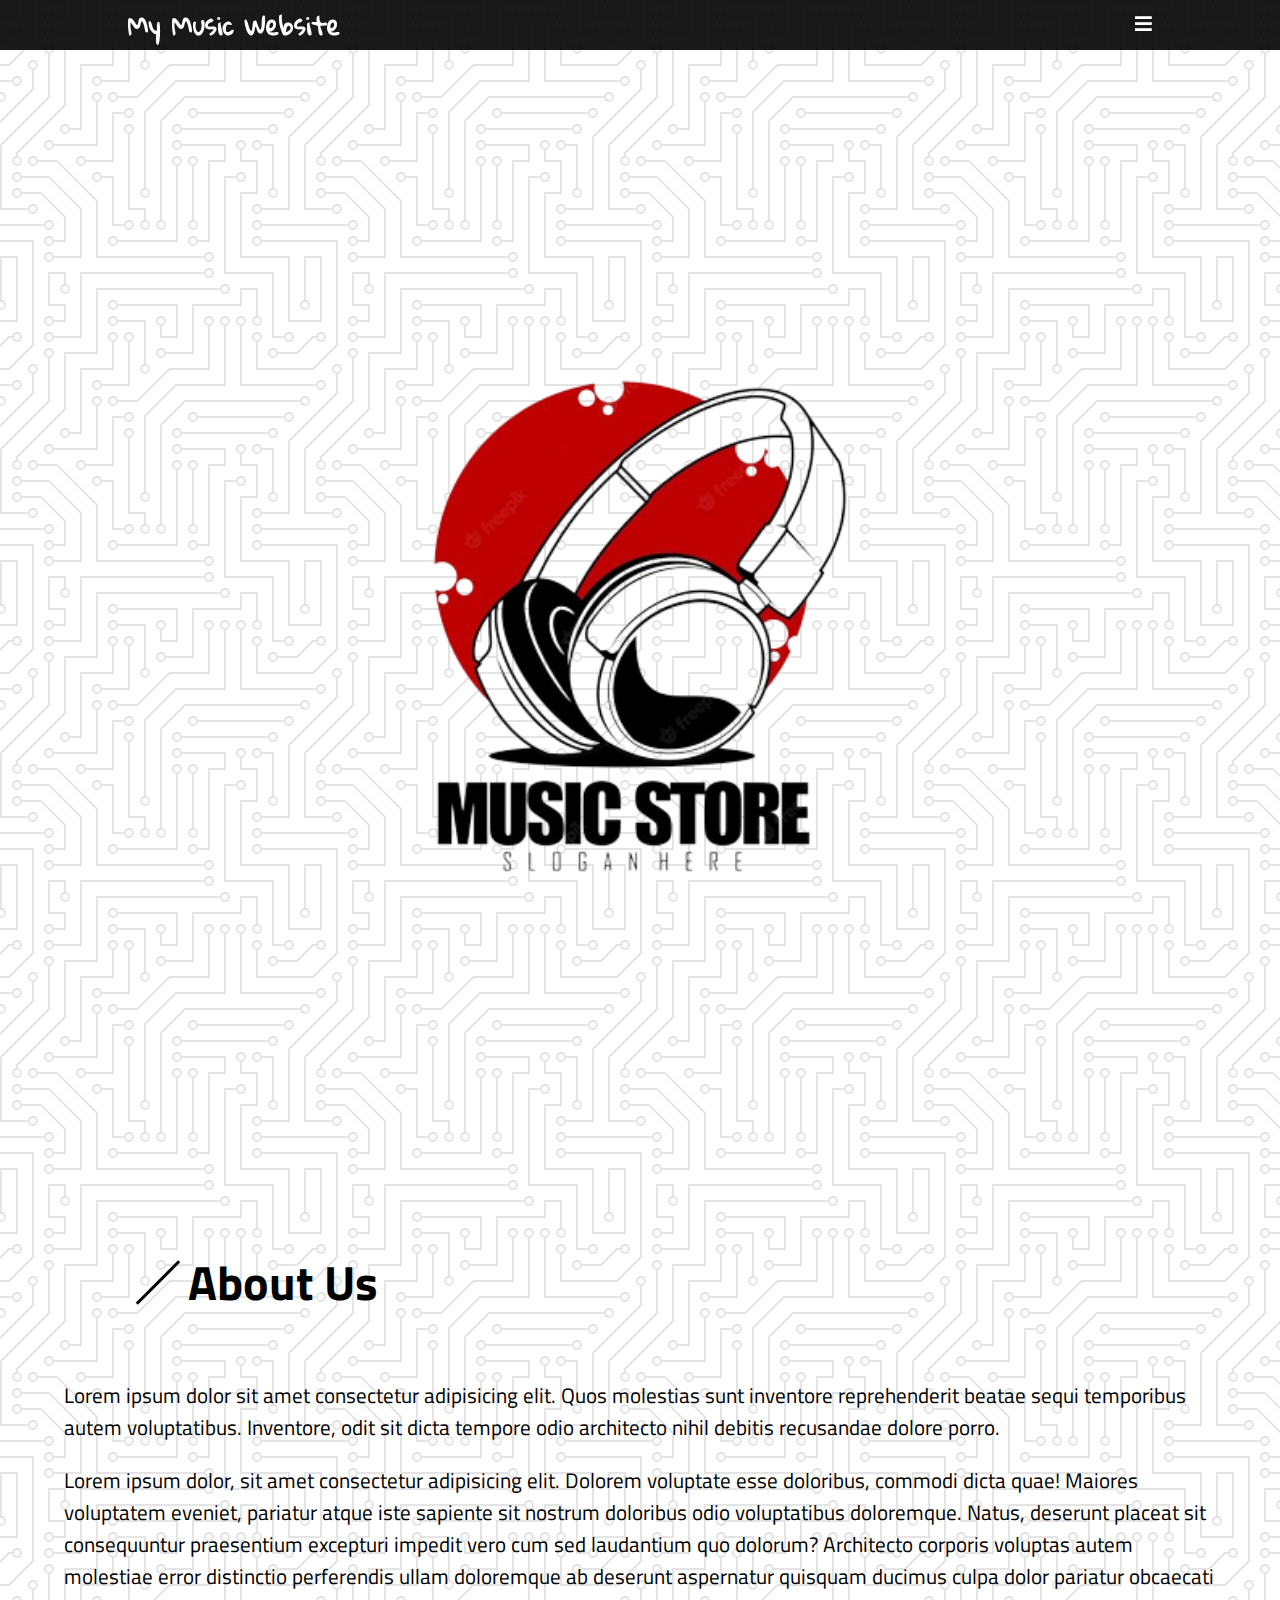
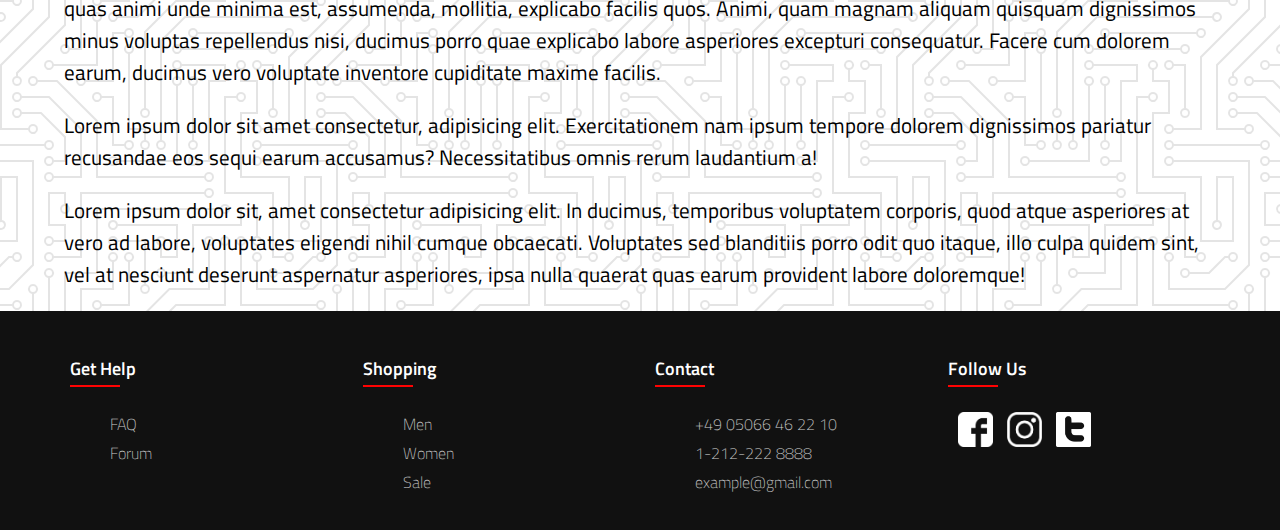
<file: about.html>
<!DOCTYPE html>
<html lang="en">
<head>
    <meta charset="UTF-8">
    <meta http-equiv="X-UA-Compatible" content="IE=edge">
    <meta name="viewport" content="width=device-width, initial-scale=1.0">
    <link rel="stylesheet" href="about.css">
    <link rel="stylesheet" href="nav.css">
    <link rel="stylesheet" href="footer.css">
    <link rel="stylesheet" href="https://cdnjs.cloudflare.com/ajax/libs/font-awesome/5.10.2/css/all.min.css"/>
    <title>About Us</title>
</head>
<body>
    <!-- Navbar -->
    <nav class="nav-bar">
        <h2>My Music Website</h2>
        <ul class="nav-menu">
            <li><a href="login.html" class="nav-item">Log In</a></li>
            <li><a href="registration.html" class="nav-item">Register</a></li>
            <li><a href="shop.html" class="nav-item">Shop</a></li>
            <li><a href="about.html" class="nav-item">About Us</a></li>
            <li><a href="index.html"><i class="fas fa-home"></i></a></li>
        </ul>
        <div class="hamburger-menu">
            <i class="fas fa-bars"></i>
        </div>
    </nav>
    <!-- Section -->
    <div class="section-wrapper">
        <div class="section">
            <img src="Images/about.png" alt="About Us">
            <div class="description">
                <div class="section-title">
                    <span class="slash"></span>
                    <h2 class="title">About Us</h2>
                </div>
                <P>Lorem ipsum dolor sit amet consectetur adipisicing elit. Quos molestias sunt inventore reprehenderit beatae sequi temporibus autem voluptatibus. Inventore, odit sit dicta tempore odio architecto nihil debitis recusandae dolore porro.</P>
                <p>Lorem ipsum dolor, sit amet consectetur adipisicing elit. Dolorem voluptate esse doloribus, commodi dicta quae! Maiores voluptatem eveniet, pariatur atque iste sapiente sit nostrum doloribus odio voluptatibus doloremque. Natus, deserunt placeat sit consequuntur praesentium excepturi impedit vero cum sed laudantium quo dolorum? Architecto corporis voluptas autem molestiae error distinctio perferendis ullam doloremque ab deserunt aspernatur quisquam ducimus culpa dolor pariatur obcaecati quas animi unde minima est, assumenda, mollitia, explicabo facilis quos. Animi, quam magnam aliquam quisquam dignissimos minus voluptas repellendus nisi, ducimus porro quae explicabo labore asperiores excepturi consequatur. Facere cum dolorem earum, ducimus vero voluptate inventore cupiditate maxime facilis.</p>
                <p>Lorem ipsum dolor sit amet consectetur, adipisicing elit. Exercitationem nam ipsum tempore dolorem dignissimos pariatur recusandae eos sequi earum accusamus? Necessitatibus omnis rerum laudantium a!</p>
                <p>Lorem ipsum dolor sit, amet consectetur adipisicing elit. In ducimus, temporibus voluptatem corporis, quod atque asperiores at vero ad labore, voluptates eligendi nihil cumque obcaecati. Voluptates sed blanditiis porro odit quo itaque, illo culpa quidem sint, vel at nesciunt deserunt aspernatur asperiores, ipsa nulla quaerat quas earum provident labore doloremque!</p>
            </div>
        </div>
    </div>
    <!-- Footer -->
    <footer class="footer">
        <div class="container">
            <div class="row">
                <div class="footer-col">
                    <h4>Get Help</h4>
                    <ul>
                        <li><a href="#">FAQ</a></li>
                        <li><a href="#">Forum</a></li>
                    </ul>
                </div>
                <div class="footer-col">
                    <h4>Shopping</h4>
                    <ul>
                        <li><a href="#">Men</a></li>
                        <li><a href="#">Women</a></li>
                        <li><a href="#">Sale</a></li>
                    </ul>
                </div>
                <div class="footer-col">
                    <h4>Contact</h4>
                    <ul>
                        <li><a href="#">+49 05066 46 22 10</a></li>
                        <li><a href="#">1-212-222 8888</a></li>
                        <li><a href="#">example@gmail.com</a></li>
                    </ul>
                </div>
                <div class="footer-col">
                    <h4>Follow Us</h4>
                    <div class="social-links">
                        <img src="Images/Social media/fb.png" alt="" class="social-media">
                        <img src="Images/Social media/insta.png" alt="" class="social-media">
                        <img src="Images/Social media/twitter.png" alt="" class="social-media">
                    </div>
                </div>
            </div>
        </div>
    </footer>
    <!-- Script -->
    <script src="script.js"></script>
</body>
</html>
</file>
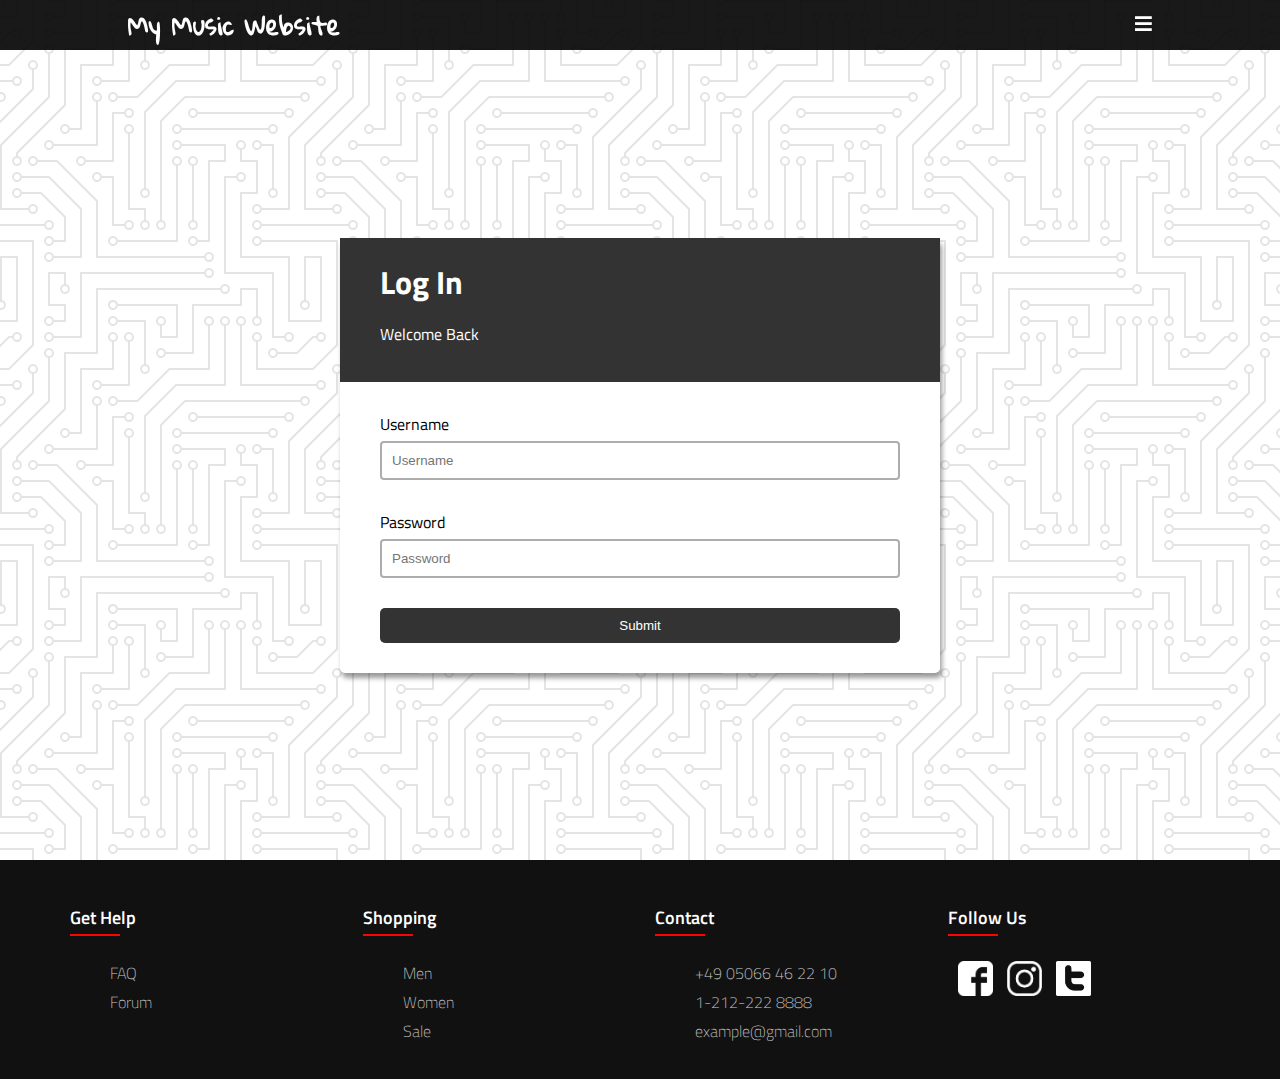
<file: login.html>
<!DOCTYPE html>
<html lang="en">
<head>
    <meta charset="UTF-8">
    <meta http-equiv="X-UA-Compatible" content="IE=edge">
    <meta name="viewport" content="width=device-width, initial-scale=1.0">
    <link rel="stylesheet" href="login.css">
    <link rel="stylesheet" href="nav.css">
    <link rel="stylesheet" href="footer.css">
    <link rel="stylesheet" href="https://cdnjs.cloudflare.com/ajax/libs/font-awesome/5.10.2/css/all.min.css"/>
    <title>Document</title>
</head>
<body>
     <!-- Navbar -->
    <nav class="nav-bar">
            <h2>My Music Website</h2>
            <ul class="nav-menu">
                <li><a href="login.html" class="nav-item">Log In</a></li>
                <li><a href="registration.html" class="nav-item">Register</a></li>
                <li><a href="shop.html" class="nav-item">Shop</a></li>
                <li><a href="about.html" class="nav-item">About Us</a></li>
                <li><a href="index.html"><i class="fas fa-home"></i></a></li>
            </ul>
            <div class="hamburger-menu">
                <i class="fas fa-bars"></i>
            </div>
    </nav>    
    <!-- Login Form-->
    <div class="form-wrapper">
        <div class="form-container">
            <div class="header">
                <h2>Log In</h2>
                <p>Welcome Back</p>
            </div>
            <form action="" class="form" id="form">
                <div class="form-control ">
                    <label for="">Username</label>
                    <input type="text" placeholder="Username" id="username">
                    <i class="fas fa-check-circle"></i>
                    <i class="fas fa-exclamation-circle"></i>
                </div>
                <div class="form-control">
                    <label for="">Password</label>
                    <input type="password" placeholder="Password" id="password">
                    <i class="fas fa-check-circle"></i>
                    <i class="fas fa-exclamation-circle"></i>
                </div>
                <button>Submit</button>
            </form>
        </div>
    </div>
    <!-- Footer -->
    <footer class="footer">
        <div class="container">
            <div class="row">
                <div class="footer-col">
                    <h4>Get Help</h4>
                    <ul>
                        <li><a href="#">FAQ</a></li>
                        <li><a href="#">Forum</a></li>
                    </ul>
                </div>
                <div class="footer-col">
                    <h4>Shopping</h4>
                    <ul>
                        <li><a href="#">Men</a></li>
                        <li><a href="#">Women</a></li>
                        <li><a href="#">Sale</a></li>
                    </ul>
                </div>
                <div class="footer-col">
                    <h4>Contact</h4>
                    <ul>
                        <li><a href="#">+49 05066 46 22 10</a></li>
                        <li><a href="#">1-212-222 8888</a></li>
                        <li><a href="#">example@gmail.com</a></li>
                    </ul>
                </div>
                <div class="footer-col">
                    <h4>Follow Us</h4>
                    <div class="social-links">
                        <img src="Images/Social media/fb.png" alt="" class="social-media">
                        <img src="Images/Social media/insta.png" alt="" class="social-media">
                        <img src="Images/Social media/twitter.png" alt="" class="social-media">
                    </div>
                </div>
            </div>
        </div>
    </footer>
    <!-- Script -->
    <script src="login.js"></script>
</body>
</html>
</file>
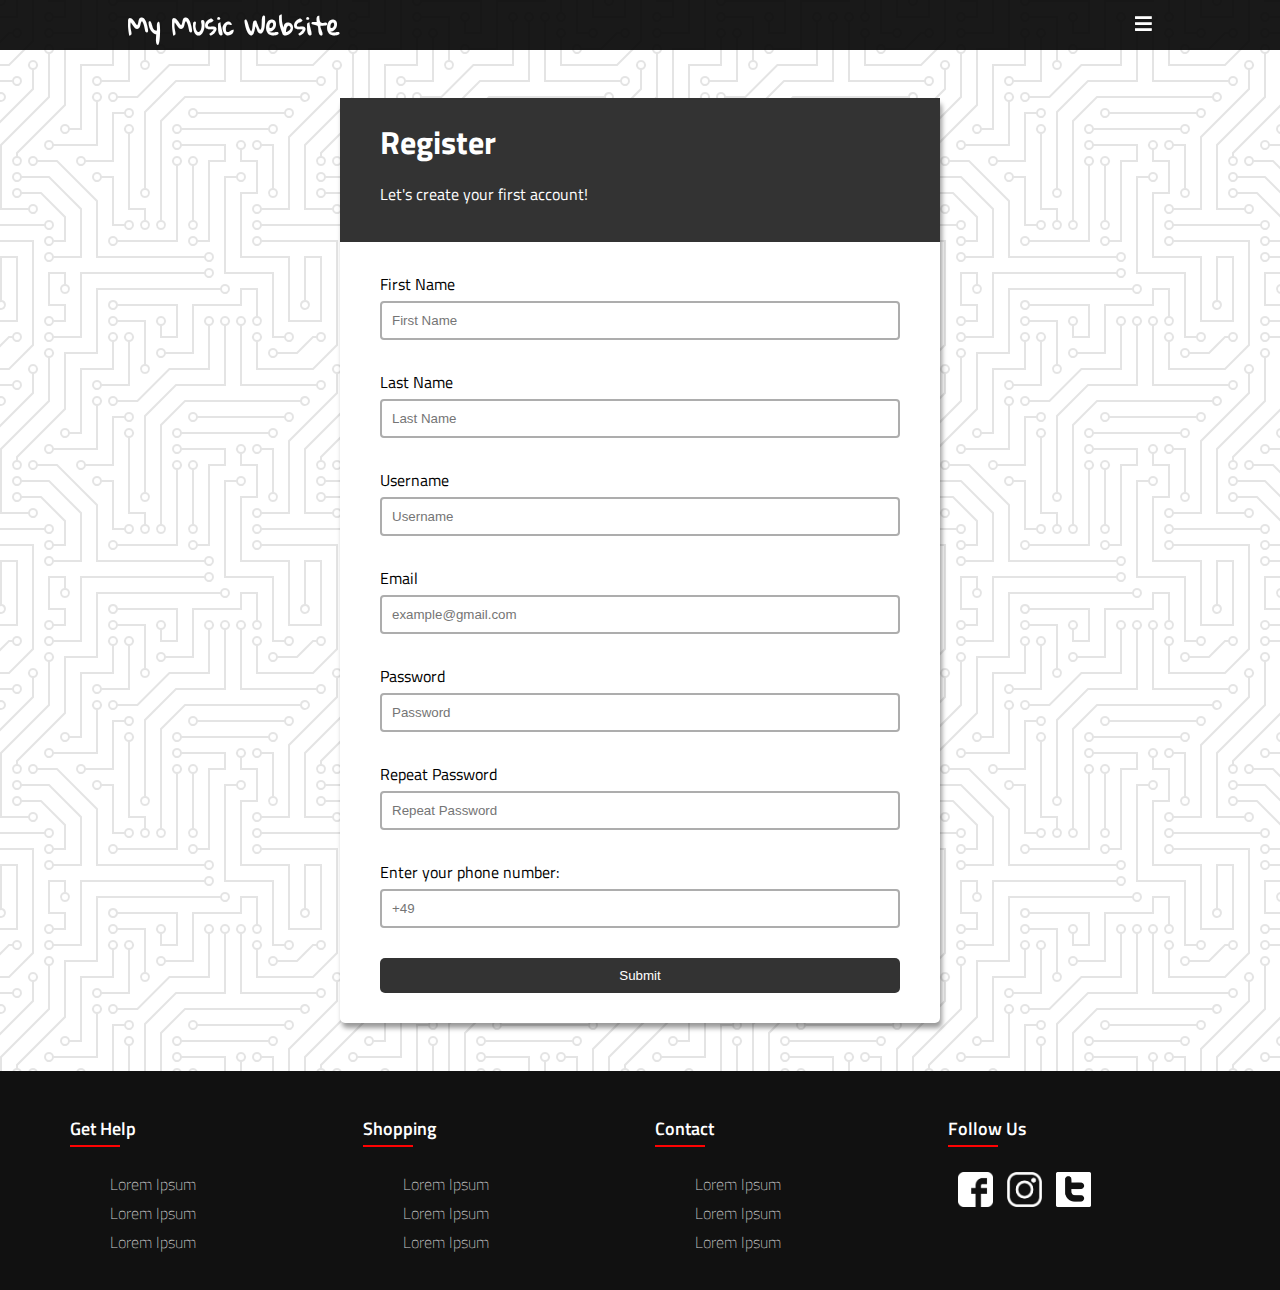
<file: registration.html>
<!DOCTYPE html>
<html lang="en">
<head>
    <meta charset="UTF-8">
    <meta http-equiv="X-UA-Compatible" content="IE=edge">
    <meta name="viewport" content="width=device-width, initial-scale=1.0">
    <title>Register Page</title>
    <link rel="stylesheet" href="registration.css">
    <link rel="stylesheet" href="footer.css">
    <link rel="stylesheet" href="nav.css">
    <link rel="stylesheet" href="https://cdnjs.cloudflare.com/ajax/libs/font-awesome/5.10.2/css/all.min.css"/>

</head>
<body>
    <!-- Navbar -->
    <nav class="nav-bar">
        <h2>My Music Website</h2>
        <ul class="nav-menu">
            <li><a href="login.html" class="nav-item">Log In</a></li>
            <li><a href="registration.html" class="nav-item">Register</a></li>
            <li><a href="shop.html" class="nav-item">Shop</a></li>
            <li><a href="about.html" class="nav-item">About Us</a></li>
            <li><a href="index.html"><i class="fas fa-home"></i></a></li>
        </ul>
        <div class="hamburger-menu">
            <i class="fas fa-bars"></i>
        </div>
    </nav>
    <!-- Registration Form -->
    <div class="form-wrapper">
        <div class="form-container">
            <div class="header">
                <h2>Register</h2>
                <p>Let's create your first account!</p>
            </div>
            <form action="" class="form" id="form">
                <div class="form-control">
                    <label for="">First Name</label>
                    <input type="text" placeholder="First Name" id="firstname">
                    <i class="fas fa-check-circle"></i>
                    <i class="fas fa-exclamation-circle"></i>
                    <small>Error</small>
                </div>
                <div class="form-control">
                    <label for="">Last Name</label>
                    <input type="text" placeholder="Last Name" id="lastname">
                    <i class="fas fa-check-circle"></i>
                    <i class="fas fa-exclamation-circle"></i>
                    <small>Error</small>
                </div>
                <div class="form-control">
                    <label for="">Username</label>
                    <input type="text" placeholder="Username" id="username">
                    <i class="fas fa-check-circle"></i>
                    <i class="fas fa-exclamation-circle"></i>
                    <small>Error</small>
                </div>
                <div class="form-control">
                    <label for="">Email</label>
                    <input type="email" placeholder="example@gmail.com" id="email"> 
                    <i class="fas fa-check-circle"></i>
                    <i class="fas fa-exclamation-circle"></i>
                    <small>Error</small>
                </div>
                <div class="form-control">
                    <label for="">Password</label>
                    <input type="password" placeholder="Password" id="password">
                    <i class="fas fa-check-circle"></i>
                    <i class="fas fa-exclamation-circle"></i>
                    <small>Error</small>
                </div>
                <div class="form-control">
                    <label for="">Repeat Password</label>
                    <input type="password" placeholder="Repeat Password" id="repeat-password">
                    <i class="fas fa-check-circle"></i>
                    <i class="fas fa-exclamation-circle"></i>
                    <small>Error</small>
                </div>
                <div class="form-control">
                    <label for="phone">Enter your phone number:</label>
                    <input type="tel" id="phone" name="phone" placeholder="+49">
                    <i class="fas fa-check-circle"></i>
                    <i class="fas fa-exclamation-circle"></i>
                    <small>Error</small>
                </div>
                <button>Submit</button>
            </form>
        </div>
    </div>
    <!-- Footer -->
    <footer class="footer">
        <div class="container">
            <div class="row">
                <div class="footer-col">
                    <h4>Get Help</h4>
                    <ul>
                        <li><a href="#">Lorem Ipsum</a></li>
                        <li><a href="#">Lorem Ipsum</a></li>
                        <li><a href="#">Lorem Ipsum</a></li>
                    </ul>
                </div>
                <div class="footer-col">
                    <h4>Shopping</h4>
                    <ul>
                        <li><a href="#">Lorem Ipsum</a></li>
                        <li><a href="#">Lorem Ipsum</a></li>
                        <li><a href="#">Lorem Ipsum</a></li>
                    </ul>
                </div>
                <div class="footer-col">
                    <h4>Contact</h4>
                    <ul>
                        <li><a href="#">Lorem Ipsum</a></li>
                        <li><a href="#">Lorem Ipsum</a></li>
                        <li><a href="#">Lorem Ipsum</a></li>
                    </ul>
                </div>
                <div class="footer-col">
                    <h4>Follow Us</h4>
                    <div class="social-links">
                        <img src="Images/Social media/fb.png" alt="" class="social-media">
                        <img src="Images/Social media/insta.png" alt="" class="social-media">
                        <img src="Images/Social media/twitter.png" alt="" class="social-media">
                    </div>
                </div>
            </div>
        </div>
    </footer>


    <!-- Script -->
    <script src="register.js"></script>
</body>
</html>
</file>
<file: about.css>
@import url('https://fonts.googleapis.com/css2?family=Nunito&display=swap');
@import url('https://fonts.googleapis.com/css2?family=Gloria+Hallelujah&display=swap');
@import url('https://fonts.googleapis.com/css2?family=Titillium+Web&display=swap');


*,
*::after,
*::before {
    box-sizing: border-box;
}

body {
    margin: 0;
    padding: 0;
    background-color: #ffffff;
    background-color: #ffffff;
    background-image: url("data:image/svg+xml,%3Csvg xmlns='http://www.w3.org/2000/svg' viewBox='0 0 304 304' width='304' height='304'%3E%3Cpath fill='%231f1f1f' fill-opacity='0.12' d='M44.1 224a5 5 0 1 1 0 2H0v-2h44.1zm160 48a5 5 0 1 1 0 2H82v-2h122.1zm57.8-46a5 5 0 1 1 0-2H304v2h-42.1zm0 16a5 5 0 1 1 0-2H304v2h-42.1zm6.2-114a5 5 0 1 1 0 2h-86.2a5 5 0 1 1 0-2h86.2zm-256-48a5 5 0 1 1 0 2H0v-2h12.1zm185.8 34a5 5 0 1 1 0-2h86.2a5 5 0 1 1 0 2h-86.2zM258 12.1a5 5 0 1 1-2 0V0h2v12.1zm-64 208a5 5 0 1 1-2 0v-54.2a5 5 0 1 1 2 0v54.2zm48-198.2V80h62v2h-64V21.9a5 5 0 1 1 2 0zm16 16V64h46v2h-48V37.9a5 5 0 1 1 2 0zm-128 96V208h16v12.1a5 5 0 1 1-2 0V210h-16v-76.1a5 5 0 1 1 2 0zm-5.9-21.9a5 5 0 1 1 0 2H114v48H85.9a5 5 0 1 1 0-2H112v-48h12.1zm-6.2 130a5 5 0 1 1 0-2H176v-74.1a5 5 0 1 1 2 0V242h-60.1zm-16-64a5 5 0 1 1 0-2H114v48h10.1a5 5 0 1 1 0 2H112v-48h-10.1zM66 284.1a5 5 0 1 1-2 0V274H50v30h-2v-32h18v12.1zM236.1 176a5 5 0 1 1 0 2H226v94h48v32h-2v-30h-48v-98h12.1zm25.8-30a5 5 0 1 1 0-2H274v44.1a5 5 0 1 1-2 0V146h-10.1zm-64 96a5 5 0 1 1 0-2H208v-80h16v-14h-42.1a5 5 0 1 1 0-2H226v18h-16v80h-12.1zm86.2-210a5 5 0 1 1 0 2H272V0h2v32h10.1zM98 101.9V146H53.9a5 5 0 1 1 0-2H96v-42.1a5 5 0 1 1 2 0zM53.9 34a5 5 0 1 1 0-2H80V0h2v34H53.9zm60.1 3.9V66H82v64H69.9a5 5 0 1 1 0-2H80V64h32V37.9a5 5 0 1 1 2 0zM101.9 82a5 5 0 1 1 0-2H128V37.9a5 5 0 1 1 2 0V82h-28.1zm16-64a5 5 0 1 1 0-2H146v44.1a5 5 0 1 1-2 0V18h-26.1zm102.2 270a5 5 0 1 1 0 2H98v14h-2v-16h124.1zM242 149.9V160h16v34h-16v62h48v48h-2v-46h-48v-66h16v-30h-16v-12.1a5 5 0 1 1 2 0zM53.9 18a5 5 0 1 1 0-2H64V2H48V0h18v18H53.9zm112 32a5 5 0 1 1 0-2H192V0h50v2h-48v48h-28.1zm-48-48a5 5 0 0 1-9.8-2h2.07a3 3 0 1 0 5.66 0H178v34h-18V21.9a5 5 0 1 1 2 0V32h14V2h-58.1zm0 96a5 5 0 1 1 0-2H137l32-32h39V21.9a5 5 0 1 1 2 0V66h-40.17l-32 32H117.9zm28.1 90.1a5 5 0 1 1-2 0v-76.51L175.59 80H224V21.9a5 5 0 1 1 2 0V82h-49.59L146 112.41v75.69zm16 32a5 5 0 1 1-2 0v-99.51L184.59 96H300.1a5 5 0 0 1 3.9-3.9v2.07a3 3 0 0 0 0 5.66v2.07a5 5 0 0 1-3.9-3.9H185.41L162 121.41v98.69zm-144-64a5 5 0 1 1-2 0v-3.51l48-48V48h32V0h2v50H66v55.41l-48 48v2.69zM50 53.9v43.51l-48 48V208h26.1a5 5 0 1 1 0 2H0v-65.41l48-48V53.9a5 5 0 1 1 2 0zm-16 16V89.41l-34 34v-2.82l32-32V69.9a5 5 0 1 1 2 0zM12.1 32a5 5 0 1 1 0 2H9.41L0 43.41V40.6L8.59 32h3.51zm265.8 18a5 5 0 1 1 0-2h18.69l7.41-7.41v2.82L297.41 50H277.9zm-16 160a5 5 0 1 1 0-2H288v-71.41l16-16v2.82l-14 14V210h-28.1zm-208 32a5 5 0 1 1 0-2H64v-22.59L40.59 194H21.9a5 5 0 1 1 0-2H41.41L66 216.59V242H53.9zm150.2 14a5 5 0 1 1 0 2H96v-56.6L56.6 162H37.9a5 5 0 1 1 0-2h19.5L98 200.6V256h106.1zm-150.2 2a5 5 0 1 1 0-2H80v-46.59L48.59 178H21.9a5 5 0 1 1 0-2H49.41L82 208.59V258H53.9zM34 39.8v1.61L9.41 66H0v-2h8.59L32 40.59V0h2v39.8zM2 300.1a5 5 0 0 1 3.9 3.9H3.83A3 3 0 0 0 0 302.17V256h18v48h-2v-46H2v42.1zM34 241v63h-2v-62H0v-2h34v1zM17 18H0v-2h16V0h2v18h-1zm273-2h14v2h-16V0h2v16zm-32 273v15h-2v-14h-14v14h-2v-16h18v1zM0 92.1A5.02 5.02 0 0 1 6 97a5 5 0 0 1-6 4.9v-2.07a3 3 0 1 0 0-5.66V92.1zM80 272h2v32h-2v-32zm37.9 32h-2.07a3 3 0 0 0-5.66 0h-2.07a5 5 0 0 1 9.8 0zM5.9 0A5.02 5.02 0 0 1 0 5.9V3.83A3 3 0 0 0 3.83 0H5.9zm294.2 0h2.07A3 3 0 0 0 304 3.83V5.9a5 5 0 0 1-3.9-5.9zm3.9 300.1v2.07a3 3 0 0 0-1.83 1.83h-2.07a5 5 0 0 1 3.9-3.9zM97 100a3 3 0 1 0 0-6 3 3 0 0 0 0 6zm0-16a3 3 0 1 0 0-6 3 3 0 0 0 0 6zm16 16a3 3 0 1 0 0-6 3 3 0 0 0 0 6zm16 16a3 3 0 1 0 0-6 3 3 0 0 0 0 6zm0 16a3 3 0 1 0 0-6 3 3 0 0 0 0 6zm-48 32a3 3 0 1 0 0-6 3 3 0 0 0 0 6zm16 16a3 3 0 1 0 0-6 3 3 0 0 0 0 6zm32 48a3 3 0 1 0 0-6 3 3 0 0 0 0 6zm-16 16a3 3 0 1 0 0-6 3 3 0 0 0 0 6zm32-16a3 3 0 1 0 0-6 3 3 0 0 0 0 6zm0-32a3 3 0 1 0 0-6 3 3 0 0 0 0 6zm16 32a3 3 0 1 0 0-6 3 3 0 0 0 0 6zm32 16a3 3 0 1 0 0-6 3 3 0 0 0 0 6zm0-16a3 3 0 1 0 0-6 3 3 0 0 0 0 6zm-16-64a3 3 0 1 0 0-6 3 3 0 0 0 0 6zm16 0a3 3 0 1 0 0-6 3 3 0 0 0 0 6zm16 96a3 3 0 1 0 0-6 3 3 0 0 0 0 6zm0 16a3 3 0 1 0 0-6 3 3 0 0 0 0 6zm16 16a3 3 0 1 0 0-6 3 3 0 0 0 0 6zm16-144a3 3 0 1 0 0-6 3 3 0 0 0 0 6zm0 32a3 3 0 1 0 0-6 3 3 0 0 0 0 6zm16-32a3 3 0 1 0 0-6 3 3 0 0 0 0 6zm16-16a3 3 0 1 0 0-6 3 3 0 0 0 0 6zm-96 0a3 3 0 1 0 0-6 3 3 0 0 0 0 6zm0 16a3 3 0 1 0 0-6 3 3 0 0 0 0 6zm16-32a3 3 0 1 0 0-6 3 3 0 0 0 0 6zm96 0a3 3 0 1 0 0-6 3 3 0 0 0 0 6zm-16-64a3 3 0 1 0 0-6 3 3 0 0 0 0 6zm16-16a3 3 0 1 0 0-6 3 3 0 0 0 0 6zm-32 0a3 3 0 1 0 0-6 3 3 0 0 0 0 6zm0-16a3 3 0 1 0 0-6 3 3 0 0 0 0 6zm-16 0a3 3 0 1 0 0-6 3 3 0 0 0 0 6zm-16 0a3 3 0 1 0 0-6 3 3 0 0 0 0 6zm-16 0a3 3 0 1 0 0-6 3 3 0 0 0 0 6zM49 36a3 3 0 1 0 0-6 3 3 0 0 0 0 6zm-32 0a3 3 0 1 0 0-6 3 3 0 0 0 0 6zm32 16a3 3 0 1 0 0-6 3 3 0 0 0 0 6zM33 68a3 3 0 1 0 0-6 3 3 0 0 0 0 6zm16-48a3 3 0 1 0 0-6 3 3 0 0 0 0 6zm0 240a3 3 0 1 0 0-6 3 3 0 0 0 0 6zm16 32a3 3 0 1 0 0-6 3 3 0 0 0 0 6zm-16-64a3 3 0 1 0 0-6 3 3 0 0 0 0 6zm0 16a3 3 0 1 0 0-6 3 3 0 0 0 0 6zm-16-32a3 3 0 1 0 0-6 3 3 0 0 0 0 6zm80-176a3 3 0 1 0 0-6 3 3 0 0 0 0 6zm16 0a3 3 0 1 0 0-6 3 3 0 0 0 0 6zm-16-16a3 3 0 1 0 0-6 3 3 0 0 0 0 6zm32 48a3 3 0 1 0 0-6 3 3 0 0 0 0 6zm16-16a3 3 0 1 0 0-6 3 3 0 0 0 0 6zm0-32a3 3 0 1 0 0-6 3 3 0 0 0 0 6zm112 176a3 3 0 1 0 0-6 3 3 0 0 0 0 6zm-16 16a3 3 0 1 0 0-6 3 3 0 0 0 0 6zm0 16a3 3 0 1 0 0-6 3 3 0 0 0 0 6zm0 16a3 3 0 1 0 0-6 3 3 0 0 0 0 6zM17 180a3 3 0 1 0 0-6 3 3 0 0 0 0 6zm0 16a3 3 0 1 0 0-6 3 3 0 0 0 0 6zm0-32a3 3 0 1 0 0-6 3 3 0 0 0 0 6zm16 0a3 3 0 1 0 0-6 3 3 0 0 0 0 6zM17 84a3 3 0 1 0 0-6 3 3 0 0 0 0 6zm32 64a3 3 0 1 0 0-6 3 3 0 0 0 0 6zm16-16a3 3 0 1 0 0-6 3 3 0 0 0 0 6z'%3E%3C/path%3E%3C/svg%3E");
}

.section-wrapper {
    width: 100%;
    height: 100%;
    display: flex;
    align-items: center;
    justify-content: center;
}

.section {
    width: 90vw;
    min-height: 90vh;
    display: flex;
    align-items: flex-start;

}

.section img {
    width: 100%;
    height: auto;
}


.description p {
    font-family: 'Titillium Web';
    font-size: 1.3em;
}




/* Section Style */

.section-title {
    display: flex;
    width: 100%;
    align-items: center;
    padding-left: 5vw;
}

.title {
    font-family: 'Titillium Web';
    font-size: 3em;
    color: black;
    text-align: center;

}

.slash {
    height:3px;
    width: 60px;
    background: black;
    transform: rotate(-45deg)
}





@media(max-width: 368px) {
    .section {
      display: flex;
      flex-direction: column;
      gap: 20px;
    }

    .section-title {
        transform: scale(0.8);
        display: block;
        margin: 0 auto;
    }

;    

}




@media(max-width: 1480px) {
    .section {
        display: block;
        font-size: 0.9;
    }

    .section img {
        transform: scale(0.7);
    }


}
</file>
<file: nav.css>
@import url('https://fonts.googleapis.com/css2?family=Nunito&display=swap');
@import url('https://fonts.googleapis.com/css2?family=Gloria+Hallelujah&display=swap');
@import url('https://fonts.googleapis.com/css2?family=Titillium+Web&display=swap');
@import url('https://fonts.googleapis.com/css2?family=Orbitron&display=swap');

/* Navbar */

.nav-bar {
    height: 50px;
    width: 100%;
    display: flex;
    align-items: center;
    justify-content: space-between;
    padding: 10px 10vw;
    background-color: rgba(0, 0, 0, 0.9);
    z-index: 3;

}

.nav-bar h2 {
    color: white;
    font-family: 'Gloria Hallelujah';
    font-weight: 900;
    font-size: 1.5em;
}

.nav-menu {
    display: flex;
    gap: 2em;
    list-style: none;
}

.nav-menu li .nav-item {
    color: white;
    text-decoration: none;
    text-transform: uppercase;
    font-family: 'Titillium Web';
    font-weight: 700;
}

.nav-menu li i {
    font-size: 1.4em;
    color: white;
}

.nav-menu li i:hover {
    opacity: 0.8;
}

.nav-menu li .nav-item:hover {
    opacity: 0.8;
}


.hamburger-menu {
    color: white;
    font-size: 1.2em;
    display: none;
}

#ct {
    color: white;
    font-family: 'Orbitron';

    font-size: 0.8em;
}







/* 1280*/
@media(max-width: 1480px) {

    .nav-bar {
        position: sticky;
        top: 0;
    }

    .nav-menu li .nav-item {
        font-size: 0.8em;
    }



    .hamburger-menu {
        display: block;
    }

    .main-section-content {
        font-size: 0.8em;
    }



    .nav-menu {
        position: fixed;
        top: 34px;
        left: -100%;
        gap: 0;
        flex-direction: column;
        background-color: rgba(0, 0, 0, 0.9);
        width: 100%;
        text-align: center;
        transition: 1s ease-out;
        line-height: 2.5em;
        padding: 35px;
        z-index: 3;
    }
    
    .nav-menu.active {
        left: 0px;
    }

    #ct {
        display: none;
    }
}
</file>
<file: footer.css>
/* Footer */


.container {
    max-width: 1170px;
    margin: auto;
}

.row {
    display: flex;
    flex-wrap: wrap;
}

.footer {
    background-color: rgb(17, 17, 17);
    padding: 20px;
}

.footer ul {
    list-style: none;
}

.footer-col {
    width: 25%;
    padding: 0 15px;
}

.footer-col h4 {
    font-size: 18px;
    color: white;
    font-family: 'Titillium Web';
    margin-bottom: 30px;
    font-weight: 600;
    position: relative;
}

.footer-col h4::before {
    content: '';
    position: absolute;
    left: 0;
    bottom: -5px;
    background-color: rgb(255, 2, 2);
    height: 2px;
    box-sizing: border-box;
    width: 50px;
}

.footer-col ul li:not(:last-child) {
    margin-bottom: 5px;
}

.footer-col ul li a {
    font-size: 16px;
    color: white;
    font-weight: 100;
    text-decoration: none;
    transition: .5s;
    opacity: 0.8;
    font-family: 'Titillium Web';
}

.footer-col ul li a:hover {
    opacity: 1;
    padding-left: 10px;
}

.social-links .social-media {
    width: 35px;
    margin-left: 10px;
    transition: .5s;
}

.social-links .social-media:hover {
    transform: scale(0.9);
    cursor: pointer;
}
</file>
<file: login.css>
@import url('https://fonts.googleapis.com/css2?family=Nunito&display=swap');
@import url('https://fonts.googleapis.com/css2?family=Gloria+Hallelujah&display=swap');
@import url('https://fonts.googleapis.com/css2?family=Titillium+Web&display=swap');

*,
*::before,
*::after {
    box-sizing: border-box;
}

body {
    margin: 0;
    padding: 0;
    background-color: #ffffff;
background-image: url("data:image/svg+xml,%3Csvg xmlns='http://www.w3.org/2000/svg' viewBox='0 0 304 304' width='304' height='304'%3E%3Cpath fill='%231f1f1f' fill-opacity='0.12' d='M44.1 224a5 5 0 1 1 0 2H0v-2h44.1zm160 48a5 5 0 1 1 0 2H82v-2h122.1zm57.8-46a5 5 0 1 1 0-2H304v2h-42.1zm0 16a5 5 0 1 1 0-2H304v2h-42.1zm6.2-114a5 5 0 1 1 0 2h-86.2a5 5 0 1 1 0-2h86.2zm-256-48a5 5 0 1 1 0 2H0v-2h12.1zm185.8 34a5 5 0 1 1 0-2h86.2a5 5 0 1 1 0 2h-86.2zM258 12.1a5 5 0 1 1-2 0V0h2v12.1zm-64 208a5 5 0 1 1-2 0v-54.2a5 5 0 1 1 2 0v54.2zm48-198.2V80h62v2h-64V21.9a5 5 0 1 1 2 0zm16 16V64h46v2h-48V37.9a5 5 0 1 1 2 0zm-128 96V208h16v12.1a5 5 0 1 1-2 0V210h-16v-76.1a5 5 0 1 1 2 0zm-5.9-21.9a5 5 0 1 1 0 2H114v48H85.9a5 5 0 1 1 0-2H112v-48h12.1zm-6.2 130a5 5 0 1 1 0-2H176v-74.1a5 5 0 1 1 2 0V242h-60.1zm-16-64a5 5 0 1 1 0-2H114v48h10.1a5 5 0 1 1 0 2H112v-48h-10.1zM66 284.1a5 5 0 1 1-2 0V274H50v30h-2v-32h18v12.1zM236.1 176a5 5 0 1 1 0 2H226v94h48v32h-2v-30h-48v-98h12.1zm25.8-30a5 5 0 1 1 0-2H274v44.1a5 5 0 1 1-2 0V146h-10.1zm-64 96a5 5 0 1 1 0-2H208v-80h16v-14h-42.1a5 5 0 1 1 0-2H226v18h-16v80h-12.1zm86.2-210a5 5 0 1 1 0 2H272V0h2v32h10.1zM98 101.9V146H53.9a5 5 0 1 1 0-2H96v-42.1a5 5 0 1 1 2 0zM53.9 34a5 5 0 1 1 0-2H80V0h2v34H53.9zm60.1 3.9V66H82v64H69.9a5 5 0 1 1 0-2H80V64h32V37.9a5 5 0 1 1 2 0zM101.9 82a5 5 0 1 1 0-2H128V37.9a5 5 0 1 1 2 0V82h-28.1zm16-64a5 5 0 1 1 0-2H146v44.1a5 5 0 1 1-2 0V18h-26.1zm102.2 270a5 5 0 1 1 0 2H98v14h-2v-16h124.1zM242 149.9V160h16v34h-16v62h48v48h-2v-46h-48v-66h16v-30h-16v-12.1a5 5 0 1 1 2 0zM53.9 18a5 5 0 1 1 0-2H64V2H48V0h18v18H53.9zm112 32a5 5 0 1 1 0-2H192V0h50v2h-48v48h-28.1zm-48-48a5 5 0 0 1-9.8-2h2.07a3 3 0 1 0 5.66 0H178v34h-18V21.9a5 5 0 1 1 2 0V32h14V2h-58.1zm0 96a5 5 0 1 1 0-2H137l32-32h39V21.9a5 5 0 1 1 2 0V66h-40.17l-32 32H117.9zm28.1 90.1a5 5 0 1 1-2 0v-76.51L175.59 80H224V21.9a5 5 0 1 1 2 0V82h-49.59L146 112.41v75.69zm16 32a5 5 0 1 1-2 0v-99.51L184.59 96H300.1a5 5 0 0 1 3.9-3.9v2.07a3 3 0 0 0 0 5.66v2.07a5 5 0 0 1-3.9-3.9H185.41L162 121.41v98.69zm-144-64a5 5 0 1 1-2 0v-3.51l48-48V48h32V0h2v50H66v55.41l-48 48v2.69zM50 53.9v43.51l-48 48V208h26.1a5 5 0 1 1 0 2H0v-65.41l48-48V53.9a5 5 0 1 1 2 0zm-16 16V89.41l-34 34v-2.82l32-32V69.9a5 5 0 1 1 2 0zM12.1 32a5 5 0 1 1 0 2H9.41L0 43.41V40.6L8.59 32h3.51zm265.8 18a5 5 0 1 1 0-2h18.69l7.41-7.41v2.82L297.41 50H277.9zm-16 160a5 5 0 1 1 0-2H288v-71.41l16-16v2.82l-14 14V210h-28.1zm-208 32a5 5 0 1 1 0-2H64v-22.59L40.59 194H21.9a5 5 0 1 1 0-2H41.41L66 216.59V242H53.9zm150.2 14a5 5 0 1 1 0 2H96v-56.6L56.6 162H37.9a5 5 0 1 1 0-2h19.5L98 200.6V256h106.1zm-150.2 2a5 5 0 1 1 0-2H80v-46.59L48.59 178H21.9a5 5 0 1 1 0-2H49.41L82 208.59V258H53.9zM34 39.8v1.61L9.41 66H0v-2h8.59L32 40.59V0h2v39.8zM2 300.1a5 5 0 0 1 3.9 3.9H3.83A3 3 0 0 0 0 302.17V256h18v48h-2v-46H2v42.1zM34 241v63h-2v-62H0v-2h34v1zM17 18H0v-2h16V0h2v18h-1zm273-2h14v2h-16V0h2v16zm-32 273v15h-2v-14h-14v14h-2v-16h18v1zM0 92.1A5.02 5.02 0 0 1 6 97a5 5 0 0 1-6 4.9v-2.07a3 3 0 1 0 0-5.66V92.1zM80 272h2v32h-2v-32zm37.9 32h-2.07a3 3 0 0 0-5.66 0h-2.07a5 5 0 0 1 9.8 0zM5.9 0A5.02 5.02 0 0 1 0 5.9V3.83A3 3 0 0 0 3.83 0H5.9zm294.2 0h2.07A3 3 0 0 0 304 3.83V5.9a5 5 0 0 1-3.9-5.9zm3.9 300.1v2.07a3 3 0 0 0-1.83 1.83h-2.07a5 5 0 0 1 3.9-3.9zM97 100a3 3 0 1 0 0-6 3 3 0 0 0 0 6zm0-16a3 3 0 1 0 0-6 3 3 0 0 0 0 6zm16 16a3 3 0 1 0 0-6 3 3 0 0 0 0 6zm16 16a3 3 0 1 0 0-6 3 3 0 0 0 0 6zm0 16a3 3 0 1 0 0-6 3 3 0 0 0 0 6zm-48 32a3 3 0 1 0 0-6 3 3 0 0 0 0 6zm16 16a3 3 0 1 0 0-6 3 3 0 0 0 0 6zm32 48a3 3 0 1 0 0-6 3 3 0 0 0 0 6zm-16 16a3 3 0 1 0 0-6 3 3 0 0 0 0 6zm32-16a3 3 0 1 0 0-6 3 3 0 0 0 0 6zm0-32a3 3 0 1 0 0-6 3 3 0 0 0 0 6zm16 32a3 3 0 1 0 0-6 3 3 0 0 0 0 6zm32 16a3 3 0 1 0 0-6 3 3 0 0 0 0 6zm0-16a3 3 0 1 0 0-6 3 3 0 0 0 0 6zm-16-64a3 3 0 1 0 0-6 3 3 0 0 0 0 6zm16 0a3 3 0 1 0 0-6 3 3 0 0 0 0 6zm16 96a3 3 0 1 0 0-6 3 3 0 0 0 0 6zm0 16a3 3 0 1 0 0-6 3 3 0 0 0 0 6zm16 16a3 3 0 1 0 0-6 3 3 0 0 0 0 6zm16-144a3 3 0 1 0 0-6 3 3 0 0 0 0 6zm0 32a3 3 0 1 0 0-6 3 3 0 0 0 0 6zm16-32a3 3 0 1 0 0-6 3 3 0 0 0 0 6zm16-16a3 3 0 1 0 0-6 3 3 0 0 0 0 6zm-96 0a3 3 0 1 0 0-6 3 3 0 0 0 0 6zm0 16a3 3 0 1 0 0-6 3 3 0 0 0 0 6zm16-32a3 3 0 1 0 0-6 3 3 0 0 0 0 6zm96 0a3 3 0 1 0 0-6 3 3 0 0 0 0 6zm-16-64a3 3 0 1 0 0-6 3 3 0 0 0 0 6zm16-16a3 3 0 1 0 0-6 3 3 0 0 0 0 6zm-32 0a3 3 0 1 0 0-6 3 3 0 0 0 0 6zm0-16a3 3 0 1 0 0-6 3 3 0 0 0 0 6zm-16 0a3 3 0 1 0 0-6 3 3 0 0 0 0 6zm-16 0a3 3 0 1 0 0-6 3 3 0 0 0 0 6zm-16 0a3 3 0 1 0 0-6 3 3 0 0 0 0 6zM49 36a3 3 0 1 0 0-6 3 3 0 0 0 0 6zm-32 0a3 3 0 1 0 0-6 3 3 0 0 0 0 6zm32 16a3 3 0 1 0 0-6 3 3 0 0 0 0 6zM33 68a3 3 0 1 0 0-6 3 3 0 0 0 0 6zm16-48a3 3 0 1 0 0-6 3 3 0 0 0 0 6zm0 240a3 3 0 1 0 0-6 3 3 0 0 0 0 6zm16 32a3 3 0 1 0 0-6 3 3 0 0 0 0 6zm-16-64a3 3 0 1 0 0-6 3 3 0 0 0 0 6zm0 16a3 3 0 1 0 0-6 3 3 0 0 0 0 6zm-16-32a3 3 0 1 0 0-6 3 3 0 0 0 0 6zm80-176a3 3 0 1 0 0-6 3 3 0 0 0 0 6zm16 0a3 3 0 1 0 0-6 3 3 0 0 0 0 6zm-16-16a3 3 0 1 0 0-6 3 3 0 0 0 0 6zm32 48a3 3 0 1 0 0-6 3 3 0 0 0 0 6zm16-16a3 3 0 1 0 0-6 3 3 0 0 0 0 6zm0-32a3 3 0 1 0 0-6 3 3 0 0 0 0 6zm112 176a3 3 0 1 0 0-6 3 3 0 0 0 0 6zm-16 16a3 3 0 1 0 0-6 3 3 0 0 0 0 6zm0 16a3 3 0 1 0 0-6 3 3 0 0 0 0 6zm0 16a3 3 0 1 0 0-6 3 3 0 0 0 0 6zM17 180a3 3 0 1 0 0-6 3 3 0 0 0 0 6zm0 16a3 3 0 1 0 0-6 3 3 0 0 0 0 6zm0-32a3 3 0 1 0 0-6 3 3 0 0 0 0 6zm16 0a3 3 0 1 0 0-6 3 3 0 0 0 0 6zM17 84a3 3 0 1 0 0-6 3 3 0 0 0 0 6zm32 64a3 3 0 1 0 0-6 3 3 0 0 0 0 6zm16-16a3 3 0 1 0 0-6 3 3 0 0 0 0 6z'%3E%3C/path%3E%3C/svg%3E");
  
}


.form-wrapper {
  width: 100%;
  height: 90vh;
  display: flex;
  justify-content: center;
  align-items: center;
  text-align: center;

  
}





.form-container {
background-color: white;
border-radius: 5px;
box-shadow: 2px 5px 5px rgba(0, 0, 0, 0.4);
margin: 0 20px;
width: 600px;
max-width: 100%;
font-family: 'Titillium Web';
text-align: left;
margin: 3rem 0;
}

.header {
background-color: rgba(0, 0, 0, 0.8);
padding: 20px 40px;
color: white;
}

.header h2 {
margin: 0;
font-size: 2em;
}

.form {
padding: 30px 40px;
}

.form-control {
margin-bottom: 10px;
padding-bottom: 20px;
position: relative;
}

.form-control label {
display: inline-block;
margin-bottom: 5px;
}

.form-control input {
border: 2px solid #adadad;
border-radius: 4px;
display: block;
width: 100%;
padding: 10px;
}

.form-control.success input {
border-color: #2ecc71;
}

.form-control.error input {
border-color: red;
}

.form-control i {
position: absolute;
top: 40px;
right: 10px;
visibility: hidden;
}

.form-control.success i.fa-check-circle {
color: #2ecc71;
visibility: visible;
}

.form-control.error i.fa-exclamation-circle {
color: red;
visibility: visible;
}

.form-control small {
visibility: hidden;
position: absolute;
bottom: 0;
left: 0;
}

.form-control.error small {
color: red;
visibility: visible;
}


.form button {
background-color: rgba(0, 0, 0, 0.8);
outline: none;
border: none;
border-radius: 5px;
color: white;
display: block;
width: 100%;
padding: 10px;

}

.form button:hover {
background-color: rgba(0, 0, 0, 0.9);
cursor: pointer;
}
</file>
<file: registration.css>
@import url('https://fonts.googleapis.com/css2?family=Nunito&display=swap');
@import url('https://fonts.googleapis.com/css2?family=Gloria+Hallelujah&display=swap');
@import url('https://fonts.googleapis.com/css2?family=Titillium+Web&display=swap');

*,
*::before,
*::after {
    box-sizing: border-box;
}

body {
    margin: 0;
    padding: 0;
    background-color: #ffffff;
background-image: url("data:image/svg+xml,%3Csvg xmlns='http://www.w3.org/2000/svg' viewBox='0 0 304 304' width='304' height='304'%3E%3Cpath fill='%231f1f1f' fill-opacity='0.12' d='M44.1 224a5 5 0 1 1 0 2H0v-2h44.1zm160 48a5 5 0 1 1 0 2H82v-2h122.1zm57.8-46a5 5 0 1 1 0-2H304v2h-42.1zm0 16a5 5 0 1 1 0-2H304v2h-42.1zm6.2-114a5 5 0 1 1 0 2h-86.2a5 5 0 1 1 0-2h86.2zm-256-48a5 5 0 1 1 0 2H0v-2h12.1zm185.8 34a5 5 0 1 1 0-2h86.2a5 5 0 1 1 0 2h-86.2zM258 12.1a5 5 0 1 1-2 0V0h2v12.1zm-64 208a5 5 0 1 1-2 0v-54.2a5 5 0 1 1 2 0v54.2zm48-198.2V80h62v2h-64V21.9a5 5 0 1 1 2 0zm16 16V64h46v2h-48V37.9a5 5 0 1 1 2 0zm-128 96V208h16v12.1a5 5 0 1 1-2 0V210h-16v-76.1a5 5 0 1 1 2 0zm-5.9-21.9a5 5 0 1 1 0 2H114v48H85.9a5 5 0 1 1 0-2H112v-48h12.1zm-6.2 130a5 5 0 1 1 0-2H176v-74.1a5 5 0 1 1 2 0V242h-60.1zm-16-64a5 5 0 1 1 0-2H114v48h10.1a5 5 0 1 1 0 2H112v-48h-10.1zM66 284.1a5 5 0 1 1-2 0V274H50v30h-2v-32h18v12.1zM236.1 176a5 5 0 1 1 0 2H226v94h48v32h-2v-30h-48v-98h12.1zm25.8-30a5 5 0 1 1 0-2H274v44.1a5 5 0 1 1-2 0V146h-10.1zm-64 96a5 5 0 1 1 0-2H208v-80h16v-14h-42.1a5 5 0 1 1 0-2H226v18h-16v80h-12.1zm86.2-210a5 5 0 1 1 0 2H272V0h2v32h10.1zM98 101.9V146H53.9a5 5 0 1 1 0-2H96v-42.1a5 5 0 1 1 2 0zM53.9 34a5 5 0 1 1 0-2H80V0h2v34H53.9zm60.1 3.9V66H82v64H69.9a5 5 0 1 1 0-2H80V64h32V37.9a5 5 0 1 1 2 0zM101.9 82a5 5 0 1 1 0-2H128V37.9a5 5 0 1 1 2 0V82h-28.1zm16-64a5 5 0 1 1 0-2H146v44.1a5 5 0 1 1-2 0V18h-26.1zm102.2 270a5 5 0 1 1 0 2H98v14h-2v-16h124.1zM242 149.9V160h16v34h-16v62h48v48h-2v-46h-48v-66h16v-30h-16v-12.1a5 5 0 1 1 2 0zM53.9 18a5 5 0 1 1 0-2H64V2H48V0h18v18H53.9zm112 32a5 5 0 1 1 0-2H192V0h50v2h-48v48h-28.1zm-48-48a5 5 0 0 1-9.8-2h2.07a3 3 0 1 0 5.66 0H178v34h-18V21.9a5 5 0 1 1 2 0V32h14V2h-58.1zm0 96a5 5 0 1 1 0-2H137l32-32h39V21.9a5 5 0 1 1 2 0V66h-40.17l-32 32H117.9zm28.1 90.1a5 5 0 1 1-2 0v-76.51L175.59 80H224V21.9a5 5 0 1 1 2 0V82h-49.59L146 112.41v75.69zm16 32a5 5 0 1 1-2 0v-99.51L184.59 96H300.1a5 5 0 0 1 3.9-3.9v2.07a3 3 0 0 0 0 5.66v2.07a5 5 0 0 1-3.9-3.9H185.41L162 121.41v98.69zm-144-64a5 5 0 1 1-2 0v-3.51l48-48V48h32V0h2v50H66v55.41l-48 48v2.69zM50 53.9v43.51l-48 48V208h26.1a5 5 0 1 1 0 2H0v-65.41l48-48V53.9a5 5 0 1 1 2 0zm-16 16V89.41l-34 34v-2.82l32-32V69.9a5 5 0 1 1 2 0zM12.1 32a5 5 0 1 1 0 2H9.41L0 43.41V40.6L8.59 32h3.51zm265.8 18a5 5 0 1 1 0-2h18.69l7.41-7.41v2.82L297.41 50H277.9zm-16 160a5 5 0 1 1 0-2H288v-71.41l16-16v2.82l-14 14V210h-28.1zm-208 32a5 5 0 1 1 0-2H64v-22.59L40.59 194H21.9a5 5 0 1 1 0-2H41.41L66 216.59V242H53.9zm150.2 14a5 5 0 1 1 0 2H96v-56.6L56.6 162H37.9a5 5 0 1 1 0-2h19.5L98 200.6V256h106.1zm-150.2 2a5 5 0 1 1 0-2H80v-46.59L48.59 178H21.9a5 5 0 1 1 0-2H49.41L82 208.59V258H53.9zM34 39.8v1.61L9.41 66H0v-2h8.59L32 40.59V0h2v39.8zM2 300.1a5 5 0 0 1 3.9 3.9H3.83A3 3 0 0 0 0 302.17V256h18v48h-2v-46H2v42.1zM34 241v63h-2v-62H0v-2h34v1zM17 18H0v-2h16V0h2v18h-1zm273-2h14v2h-16V0h2v16zm-32 273v15h-2v-14h-14v14h-2v-16h18v1zM0 92.1A5.02 5.02 0 0 1 6 97a5 5 0 0 1-6 4.9v-2.07a3 3 0 1 0 0-5.66V92.1zM80 272h2v32h-2v-32zm37.9 32h-2.07a3 3 0 0 0-5.66 0h-2.07a5 5 0 0 1 9.8 0zM5.9 0A5.02 5.02 0 0 1 0 5.9V3.83A3 3 0 0 0 3.83 0H5.9zm294.2 0h2.07A3 3 0 0 0 304 3.83V5.9a5 5 0 0 1-3.9-5.9zm3.9 300.1v2.07a3 3 0 0 0-1.83 1.83h-2.07a5 5 0 0 1 3.9-3.9zM97 100a3 3 0 1 0 0-6 3 3 0 0 0 0 6zm0-16a3 3 0 1 0 0-6 3 3 0 0 0 0 6zm16 16a3 3 0 1 0 0-6 3 3 0 0 0 0 6zm16 16a3 3 0 1 0 0-6 3 3 0 0 0 0 6zm0 16a3 3 0 1 0 0-6 3 3 0 0 0 0 6zm-48 32a3 3 0 1 0 0-6 3 3 0 0 0 0 6zm16 16a3 3 0 1 0 0-6 3 3 0 0 0 0 6zm32 48a3 3 0 1 0 0-6 3 3 0 0 0 0 6zm-16 16a3 3 0 1 0 0-6 3 3 0 0 0 0 6zm32-16a3 3 0 1 0 0-6 3 3 0 0 0 0 6zm0-32a3 3 0 1 0 0-6 3 3 0 0 0 0 6zm16 32a3 3 0 1 0 0-6 3 3 0 0 0 0 6zm32 16a3 3 0 1 0 0-6 3 3 0 0 0 0 6zm0-16a3 3 0 1 0 0-6 3 3 0 0 0 0 6zm-16-64a3 3 0 1 0 0-6 3 3 0 0 0 0 6zm16 0a3 3 0 1 0 0-6 3 3 0 0 0 0 6zm16 96a3 3 0 1 0 0-6 3 3 0 0 0 0 6zm0 16a3 3 0 1 0 0-6 3 3 0 0 0 0 6zm16 16a3 3 0 1 0 0-6 3 3 0 0 0 0 6zm16-144a3 3 0 1 0 0-6 3 3 0 0 0 0 6zm0 32a3 3 0 1 0 0-6 3 3 0 0 0 0 6zm16-32a3 3 0 1 0 0-6 3 3 0 0 0 0 6zm16-16a3 3 0 1 0 0-6 3 3 0 0 0 0 6zm-96 0a3 3 0 1 0 0-6 3 3 0 0 0 0 6zm0 16a3 3 0 1 0 0-6 3 3 0 0 0 0 6zm16-32a3 3 0 1 0 0-6 3 3 0 0 0 0 6zm96 0a3 3 0 1 0 0-6 3 3 0 0 0 0 6zm-16-64a3 3 0 1 0 0-6 3 3 0 0 0 0 6zm16-16a3 3 0 1 0 0-6 3 3 0 0 0 0 6zm-32 0a3 3 0 1 0 0-6 3 3 0 0 0 0 6zm0-16a3 3 0 1 0 0-6 3 3 0 0 0 0 6zm-16 0a3 3 0 1 0 0-6 3 3 0 0 0 0 6zm-16 0a3 3 0 1 0 0-6 3 3 0 0 0 0 6zm-16 0a3 3 0 1 0 0-6 3 3 0 0 0 0 6zM49 36a3 3 0 1 0 0-6 3 3 0 0 0 0 6zm-32 0a3 3 0 1 0 0-6 3 3 0 0 0 0 6zm32 16a3 3 0 1 0 0-6 3 3 0 0 0 0 6zM33 68a3 3 0 1 0 0-6 3 3 0 0 0 0 6zm16-48a3 3 0 1 0 0-6 3 3 0 0 0 0 6zm0 240a3 3 0 1 0 0-6 3 3 0 0 0 0 6zm16 32a3 3 0 1 0 0-6 3 3 0 0 0 0 6zm-16-64a3 3 0 1 0 0-6 3 3 0 0 0 0 6zm0 16a3 3 0 1 0 0-6 3 3 0 0 0 0 6zm-16-32a3 3 0 1 0 0-6 3 3 0 0 0 0 6zm80-176a3 3 0 1 0 0-6 3 3 0 0 0 0 6zm16 0a3 3 0 1 0 0-6 3 3 0 0 0 0 6zm-16-16a3 3 0 1 0 0-6 3 3 0 0 0 0 6zm32 48a3 3 0 1 0 0-6 3 3 0 0 0 0 6zm16-16a3 3 0 1 0 0-6 3 3 0 0 0 0 6zm0-32a3 3 0 1 0 0-6 3 3 0 0 0 0 6zm112 176a3 3 0 1 0 0-6 3 3 0 0 0 0 6zm-16 16a3 3 0 1 0 0-6 3 3 0 0 0 0 6zm0 16a3 3 0 1 0 0-6 3 3 0 0 0 0 6zm0 16a3 3 0 1 0 0-6 3 3 0 0 0 0 6zM17 180a3 3 0 1 0 0-6 3 3 0 0 0 0 6zm0 16a3 3 0 1 0 0-6 3 3 0 0 0 0 6zm0-32a3 3 0 1 0 0-6 3 3 0 0 0 0 6zm16 0a3 3 0 1 0 0-6 3 3 0 0 0 0 6zM17 84a3 3 0 1 0 0-6 3 3 0 0 0 0 6zm32 64a3 3 0 1 0 0-6 3 3 0 0 0 0 6zm16-16a3 3 0 1 0 0-6 3 3 0 0 0 0 6z'%3E%3C/path%3E%3C/svg%3E");
}


.form-wrapper {
    width: 100%;
    height: 100%;
    display: flex;
    justify-content: center;
    align-items: center;
    text-align: center;
  
    
}





.form-container {
  background-color: white;
  border-radius: 5px;
  box-shadow: 2px 5px 5px rgba(0, 0, 0, 0.4);
  margin: 0 20px;
  width: 600px;
  max-width: 100%;
  font-family: 'Titillium Web';
  text-align: left;
  margin: 3rem 0;
}

.header {
  background-color: rgba(0, 0, 0, 0.8);
  padding: 20px 40px;
  color: white;
}

.header h2 {
  margin: 0;
  font-size: 2em;
}

.form {
  padding: 30px 40px;
}

.form-control {
  margin-bottom: 10px;
  padding-bottom: 20px;
  position: relative;
}

.form-control label {
  display: inline-block;
  margin-bottom: 5px;
}

.form-control input {
  border: 2px solid #adadad;
  border-radius: 4px;
  display: block;
  width: 100%;
  padding: 10px;
}

.form-control.success input {
  border-color: #2ecc71;
}

.form-control.error input {
  border-color: red;
}

.form-control i {
  position: absolute;
  top: 40px;
  right: 10px;
  visibility: hidden;
}

.form-control.success i.fa-check-circle {
  color: #2ecc71;
  visibility: visible;
}

.form-control.error i.fa-exclamation-circle {
  color: red;
  visibility: visible;
}

.form-control small {
  visibility: hidden;
  position: absolute;
  bottom: 0;
  left: 0;
}

.form-control.error small {
  color: red;
  visibility: visible;
}


.form button {
  background-color: rgba(0, 0, 0, 0.8);
  outline: none;
  border: none;
  border-radius: 5px;
  color: white;
  display: block;
  width: 100%;
  padding: 10px;

}

.form button:hover {
  background-color: rgba(0, 0, 0, 0.9);
  cursor: pointer;
}


/* .form {
    background-color: rgba(0, 0, 0, 0.9);
    border-radius: 20px;
    box-sizing: border-box;

    padding: 20px;
    margin: 50px 10px;
    width: 800px;
    height: auto;

  
  }
  
  .title {
    color: #eee;
    font-family: 'Titillium Web';
    font-size: 3em;
    font-weight: 600;
    margin-top: 30px;
  }
  
  .subtitle {
    color: #eee;
    font-family: 'Titillium Web';
    font-size: 16px;
    font-weight: 600;
    margin-top: 10px;
  }
  
  .input-container {
    height: 50px;
    position: relative;
    width: 100%;
  }
  
  .ic1 {
    margin-top: 40px;
  }
  
  .ic2 {
    margin-top: 30px;
  }
  
  .input {
    background-color: #ffffff;
    border-radius: 12px;
    border: 0;
    box-sizing: border-box;
    color: rgba(0, 0, 0, 0.6);
    font-size: 15px;
    height: 100%;
    outline: 0;
    padding: 4px 20px 0;
    width: 100%;
  }
  
  .cut {
    background-color: transparent;
    border-radius: 10px;
    height: 20px;
    left: 20px;
    position: absolute;
    top: -20px;
    transform: translateY(0);
    transition: transform 200ms;
    width: 76px;
  }
  
  .cut-short {
    width: 50px;
  }
  
  .input:focus ~ .cut,
  .input:not(:placeholder-shown) ~ .cut {
    transform: translateY(8px);
  }
  
  .placeholder {
    color: rgba(0, 0, 0, 0.6);
    font-family: 'Titillium Web';
    left: 20px;
    line-height: 14px;
    pointer-events: none;
    position: absolute;
    transform-origin: 0 50%;
    transition: transform 200ms, color 200ms;
    top: 20px;
  }
  
  .input:focus ~ .placeholder,
  .input:not(:placeholder-shown) ~ .placeholder {
    transform: translateY(-40px) translateX(10px) scale(0.75);
  }
  
  .input:not(:placeholder-shown) ~ .placeholder {
    color: #808097;
  }
  
  .input:focus ~ .placeholder {
    color: white;
  }
  
  .submit {
  
    border: 0;
    box-sizing: border-box;
    color: #eee;
    cursor: pointer;
    font-size: 18px;
    height: 50px;
    margin-top: 38px;
     outline: 0;
    text-align: center;
    width: 50%;
    display: block;
    margin: 25px auto;
  }


  .buttons {
    width: 100%;
    display: flex;
    justify-content: center;
    margin: 20px 0;
    gap: 10px;
  }

  .reg-button {
    height: 50px;
    width: 150px;
    min-width: auto;
    border: 2px solid transparent;
    background-color: rgb(255, 25, 25);
    color: white;
    cursor: pointer;
    transition: .5s;
    border-radius: 5px;
  }

  .reg-button:hover {
    transform: scale(0.95);
  }


  textarea {
    margin: 20px 0;
    font-size: 15px;
    font-family: 'Titillium Web';
    padding: 5px;
    border-radius: 10px;
  }

  textarea:focus {
    outline: none;
    border: none;
} */
</file>
